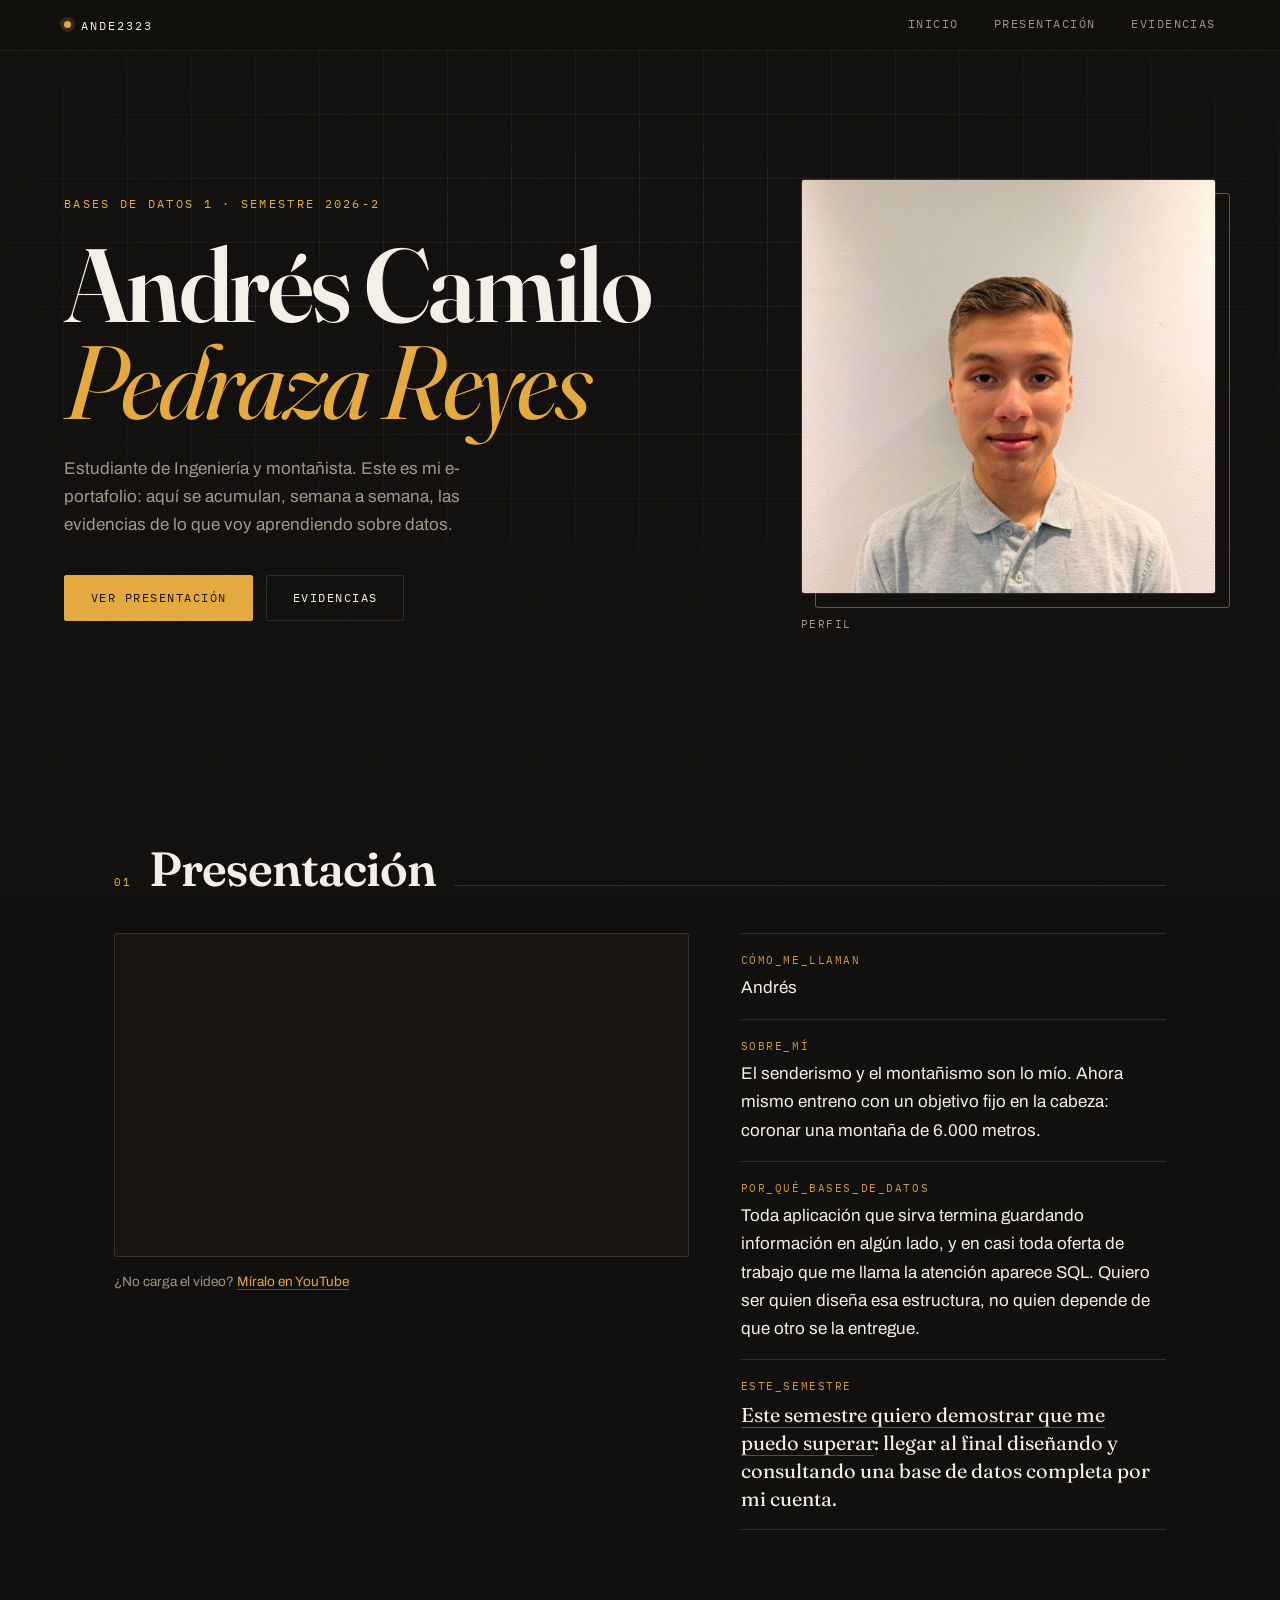
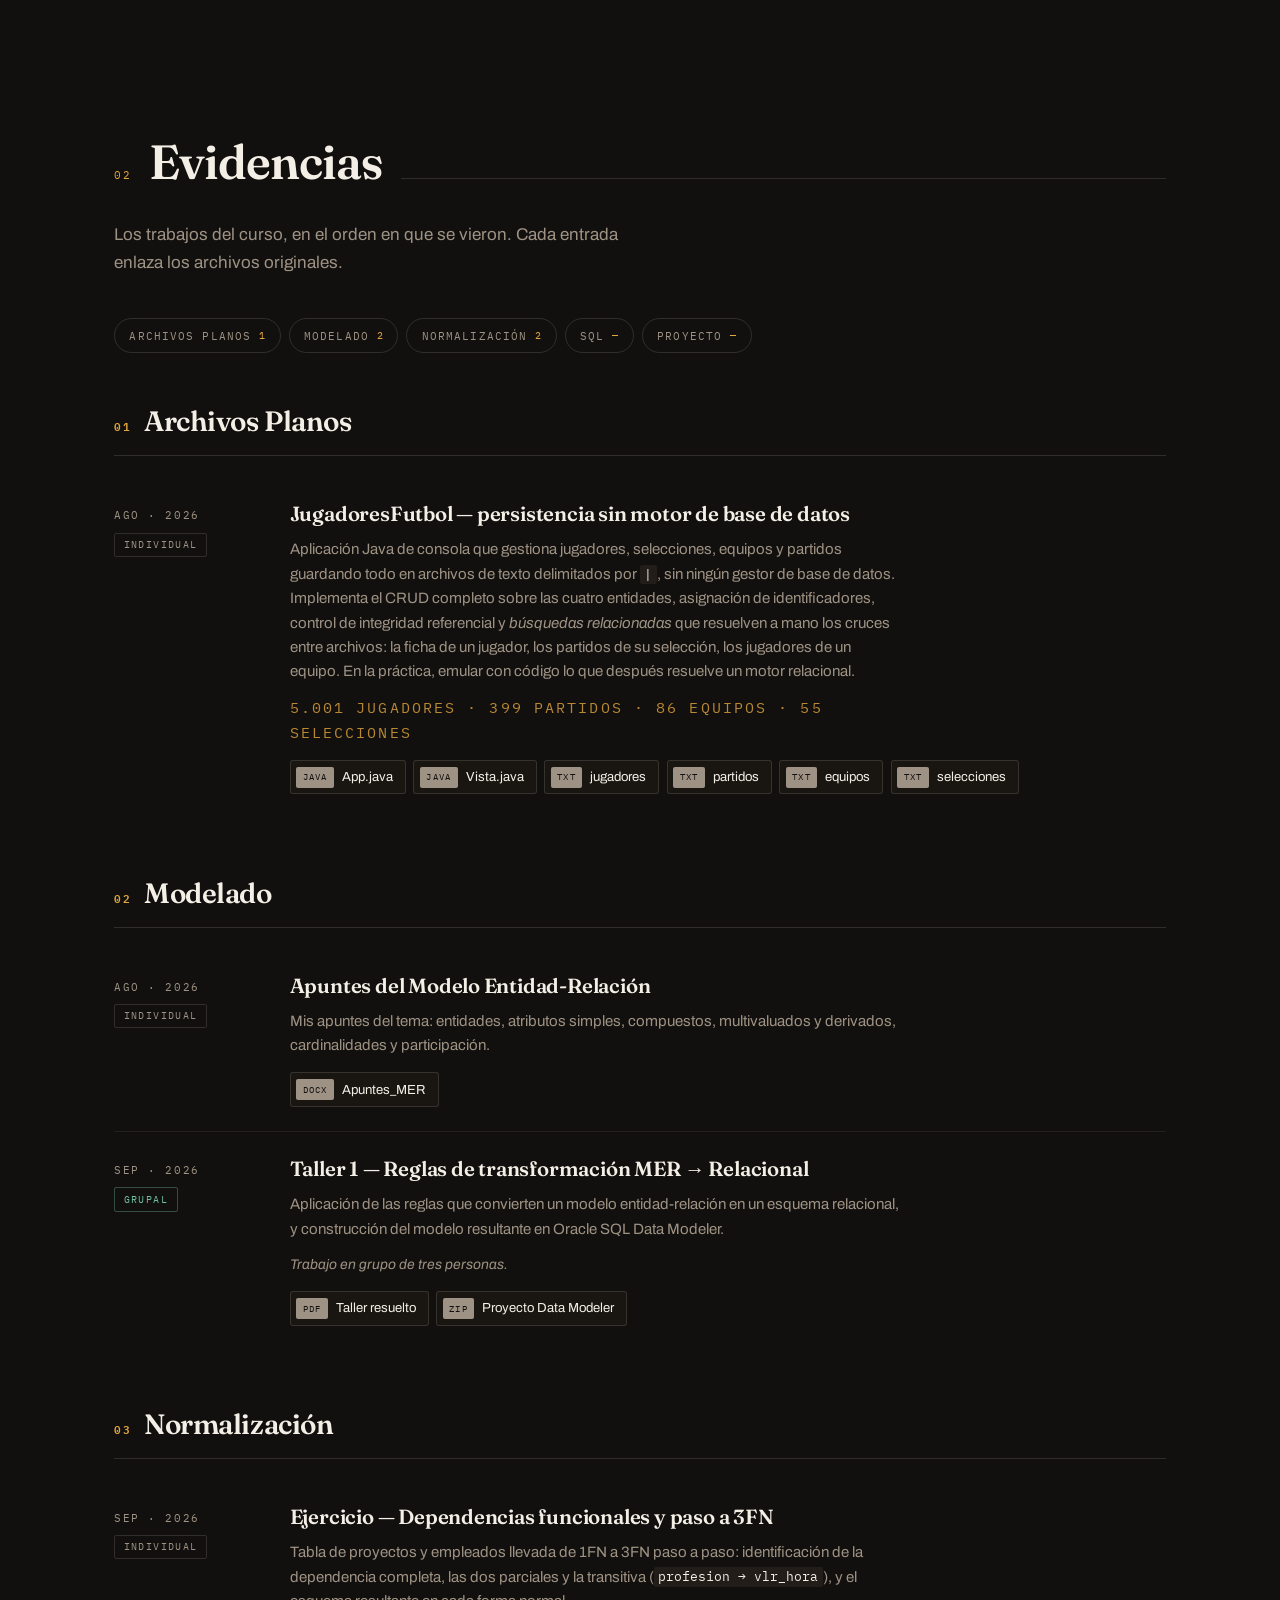
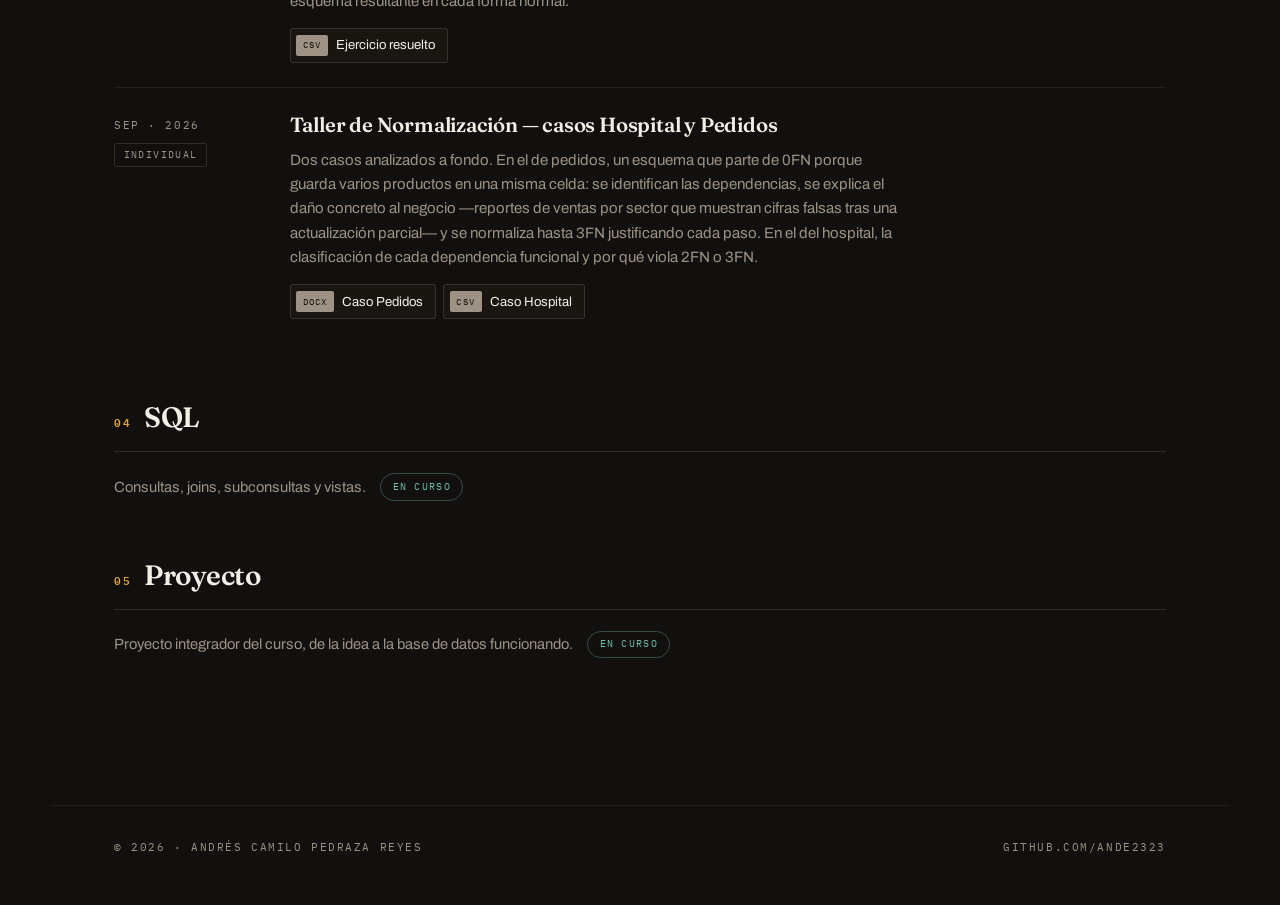
<file: index.html>
<!DOCTYPE html>
<html lang="es">
<head>
<meta charset="UTF-8">
<meta name="viewport" content="width=device-width, initial-scale=1.0">
<title>Andrés Camilo Pedraza Reyes — E-portafolio | Bases de Datos 1</title>
<meta name="description" content="E-portafolio académico de Andrés Camilo Pedraza Reyes para Bases de Datos 1. Presentación, evidencias de modelado, normalización, SQL y proyecto final.">

<link rel="preconnect" href="https://fonts.googleapis.com">
<link rel="preconnect" href="https://fonts.gstatic.com" crossorigin>
<link href="https://fonts.googleapis.com/css2?family=Fraunces:opsz,wght@9..144,400;9..144,600;9..144,700&family=Archivo:wght@400;500;600&family=IBM+Plex+Mono:wght@400;500&display=swap" rel="stylesheet">
<link rel="stylesheet" href="styles.css">
<link rel="icon" href="assets/avatar.svg" type="image/svg+xml">
</head>
<body>

<div class="grain" aria-hidden="true"></div>

<header class="nav">
  <a class="nav__brand" href="#inicio">
    <span class="nav__dot" aria-hidden="true"></span>
    Ande2323
  </a>
  <nav class="nav__links" aria-label="Navegación principal">
    <a href="#inicio">Inicio</a>
    <a href="#presentacion">Presentación</a>
    <a href="#evidencias">Evidencias</a>
  </nav>
</header>

<main>

  <!-- ══════════════ INICIO ══════════════ -->
  <section id="inicio" class="hero">
    <div class="hero__grid" aria-hidden="true"></div>

    <div class="hero__inner">
      <div class="hero__text">
        <p class="eyebrow reveal" style="--d:0ms">Bases de Datos 1 · Semestre 2026-2</p>
        <h1 class="reveal" style="--d:80ms">
          Andrés Camilo<br>
          <em>Pedraza Reyes</em>
        </h1>
        <p class="hero__lead reveal" style="--d:160ms">
          Estudiante de Ingeniería y montañista. Este es mi e-portafolio: aquí se
          acumulan, semana a semana, las evidencias de lo que voy aprendiendo
          sobre datos.
        </p>
        <div class="hero__cta reveal" style="--d:240ms">
          <a class="btn btn--solid" href="#presentacion">Ver presentación</a>
          <a class="btn btn--ghost" href="#evidencias">Evidencias</a>
        </div>
      </div>

      <figure class="hero__photo reveal" style="--d:200ms">
        <img src="assets/foto.jpg" alt="Andrés Camilo Pedraza Reyes" width="420" height="420">
        <figcaption>
          <span class="mono">perfil</span>
        </figcaption>
      </figure>
    </div>
  </section>

  <!-- ══════════════ PRESENTACIÓN ══════════════ -->
  <section id="presentacion" class="section">
    <div class="section__head">
      <span class="section__num mono">01</span>
      <h2>Presentación</h2>
      <span class="section__rule" aria-hidden="true"></span>
    </div>

    <div class="pres">

      <div class="pres__video">
        <div class="embed">
          <iframe src="https://www.youtube-nocookie.com/embed/spNyOkPSJHI"
                  title="Video de presentación — Andrés Camilo Pedraza Reyes"
                  loading="lazy"
                  allow="accelerometer; autoplay; clipboard-write; encrypted-media; gyroscope; picture-in-picture; web-share"
                  allowfullscreen></iframe>
        </div>
        <p class="pres__fallback">
          ¿No carga el video?
          <a href="https://youtu.be/spNyOkPSJHI" target="_blank" rel="noopener">Míralo en YouTube</a>
        </p>
      </div>

      <!-- Las cuatro respuestas, como un registro de una tabla -->
      <dl class="record">
        <div class="record__row">
          <dt class="mono">cómo_me_llaman</dt>
          <dd>Andrés</dd>
        </div>
        <div class="record__row">
          <dt class="mono">sobre_mí</dt>
          <dd>
            El senderismo y el montañismo son lo mío. Ahora mismo entreno con un
            objetivo fijo en la cabeza: coronar una montaña de 6.000 metros.
          </dd>
        </div>
        <div class="record__row">
          <dt class="mono">por_qué_bases_de_datos</dt>
          <dd>
            Toda aplicación que sirva termina guardando información en algún
            lado, y en casi toda oferta de trabajo que me llama la atención
            aparece SQL. Quiero ser quien diseña esa estructura, no quien depende
            de que otro se la entregue.
          </dd>
        </div>
        <div class="record__row record__row--accent">
          <dt class="mono">este_semestre</dt>
          <dd>
            <span class="quote">Este semestre quiero demostrar que me puedo superar</span>:
            llegar al final diseñando y consultando una base de datos completa por mi cuenta.
          </dd>
        </div>
      </dl>

    </div>
  </section>

  <!-- ══════════════ EVIDENCIAS ══════════════ -->
  <section id="evidencias" class="section">
    <div class="section__head">
      <span class="section__num mono">02</span>
      <h2>Evidencias</h2>
      <span class="section__rule" aria-hidden="true"></span>
    </div>

    <p class="section__intro">
      Los trabajos del curso, en el orden en que se vieron. Cada entrada enlaza
      los archivos originales.
    </p>

    <nav class="chips" aria-label="Categorías de evidencias">
      <a class="chip" href="#ev-planos">Archivos Planos <span class="chip__n mono">1</span></a>
      <a class="chip" href="#ev-modelado">Modelado <span class="chip__n mono">2</span></a>
      <a class="chip" href="#ev-normalizacion">Normalización <span class="chip__n mono">2</span></a>
      <a class="chip" href="#ev-sql">SQL <span class="chip__n mono">—</span></a>
      <a class="chip" href="#ev-proyecto">Proyecto <span class="chip__n mono">—</span></a>
    </nav>

    <!-- ── Archivos planos ── -->
    <div class="evgroup" id="ev-planos">
      <h3 class="evgroup__title"><span class="evgroup__num mono">01</span> Archivos Planos</h3>

      <article class="ev">
        <div class="ev__meta">
          <span class="mono">ago · 2026</span>
          <span class="tag mono">Individual</span>
        </div>
        <div class="ev__body">
          <h4>JugadoresFutbol — persistencia sin motor de base de datos</h4>
          <p>
            Aplicación Java de consola que gestiona jugadores, selecciones, equipos y
            partidos guardando todo en archivos de texto delimitados por <code>|</code>,
            sin ningún gestor de base de datos. Implementa el CRUD completo sobre las
            cuatro entidades, asignación de identificadores, control de integridad
            referencial y <em>búsquedas relacionadas</em> que resuelven a mano los cruces
            entre archivos: la ficha de un jugador, los partidos de su selección, los
            jugadores de un equipo. En la práctica, emular con código lo que después
            resuelve un motor relacional.
          </p>
          <p class="ev__dato mono">5.001 jugadores · 399 partidos · 86 equipos · 55 selecciones</p>
          <ul class="files">
            <li><a class="file" href="evidencias/archivos-planos/jugadores-futbol/App.java"><span class="file__ext mono">java</span>App.java</a></li>
            <li><a class="file" href="evidencias/archivos-planos/jugadores-futbol/Vista.java"><span class="file__ext mono">java</span>Vista.java</a></li>
            <li><a class="file" href="evidencias/archivos-planos/jugadores-futbol/jugadores.txt"><span class="file__ext mono">txt</span>jugadores</a></li>
            <li><a class="file" href="evidencias/archivos-planos/jugadores-futbol/partidos.txt"><span class="file__ext mono">txt</span>partidos</a></li>
            <li><a class="file" href="evidencias/archivos-planos/jugadores-futbol/equipos.txt"><span class="file__ext mono">txt</span>equipos</a></li>
            <li><a class="file" href="evidencias/archivos-planos/jugadores-futbol/selecciones.txt"><span class="file__ext mono">txt</span>selecciones</a></li>
          </ul>
        </div>
      </article>
    </div>

    <!-- ── Modelado ── -->
    <div class="evgroup" id="ev-modelado">
      <h3 class="evgroup__title"><span class="evgroup__num mono">02</span> Modelado</h3>

      <article class="ev">
        <div class="ev__meta">
          <span class="mono">ago · 2026</span>
          <span class="tag mono">Individual</span>
        </div>
        <div class="ev__body">
          <h4>Apuntes del Modelo Entidad-Relación</h4>
          <p>
            Mis apuntes del tema: entidades, atributos simples, compuestos,
            multivaluados y derivados, cardinalidades y participación.
          </p>
          <ul class="files">
            <li><a class="file" href="evidencias/modelado/apuntes-mer/Apuntes_MER.docx"><span class="file__ext mono">docx</span>Apuntes_MER</a></li>
          </ul>
        </div>
      </article>

      <article class="ev">
        <div class="ev__meta">
          <span class="mono">sep · 2026</span>
          <span class="tag tag--grupal mono">Grupal</span>
        </div>
        <div class="ev__body">
          <h4>Taller 1 — Reglas de transformación MER → Relacional</h4>
          <p>
            Aplicación de las reglas que convierten un modelo entidad-relación en un
            esquema relacional, y construcción del modelo resultante en Oracle SQL
            Data Modeler.
          </p>
          <p class="ev__nota">Trabajo en grupo de tres personas.</p>
          <ul class="files">
            <li><a class="file" href="evidencias/modelado/taller-reglas-transformacion/Taller1_BD1_Reglas_de_Transformacion_PR_GV_GC.pdf"><span class="file__ext mono">pdf</span>Taller resuelto</a></li>
            <li><a class="file" href="evidencias/modelado/taller-reglas-transformacion/TRANSFORMACION_V1_2026-2.zip"><span class="file__ext mono">zip</span>Proyecto Data Modeler</a></li>
          </ul>
        </div>
      </article>
    </div>

    <!-- ── Normalización ── -->
    <div class="evgroup" id="ev-normalizacion">
      <h3 class="evgroup__title"><span class="evgroup__num mono">03</span> Normalización</h3>

      <article class="ev">
        <div class="ev__meta">
          <span class="mono">sep · 2026</span>
          <span class="tag mono">Individual</span>
        </div>
        <div class="ev__body">
          <h4>Ejercicio — Dependencias funcionales y paso a 3FN</h4>
          <p>
            Tabla de proyectos y empleados llevada de 1FN a 3FN paso a paso:
            identificación de la dependencia completa, las dos parciales y la
            transitiva (<code>profesion → vlr_hora</code>), y el esquema resultante
            en cada forma normal.
          </p>
          <ul class="files">
            <li><a class="file" href="evidencias/normalizacion/ejercicio-dependencias/NormalizacionEjercicio.csv"><span class="file__ext mono">csv</span>Ejercicio resuelto</a></li>
          </ul>
        </div>
      </article>

      <article class="ev">
        <div class="ev__meta">
          <span class="mono">sep · 2026</span>
          <span class="tag mono">Individual</span>
        </div>
        <div class="ev__body">
          <h4>Taller de Normalización — casos Hospital y Pedidos</h4>
          <p>
            Dos casos analizados a fondo. En el de pedidos, un esquema que parte de 0FN
            porque guarda varios productos en una misma celda: se identifican las
            dependencias, se explica el daño concreto al negocio —reportes de ventas por
            sector que muestran cifras falsas tras una actualización parcial— y se
            normaliza hasta 3FN justificando cada paso. En el del hospital, la
            clasificación de cada dependencia funcional y por qué viola 2FN o 3FN.
          </p>
          <ul class="files">
            <li><a class="file" href="evidencias/normalizacion/taller-caso2/Caso2_Taller_Normalizacion.docx"><span class="file__ext mono">docx</span>Caso Pedidos</a></li>
            <li><a class="file" href="evidencias/normalizacion/taller-caso2/Hospital_Dependencias.csv"><span class="file__ext mono">csv</span>Caso Hospital</a></li>
          </ul>
        </div>
      </article>
    </div>

    <!-- ── Pendientes ── -->
    <div class="evgroup" id="ev-sql">
      <h3 class="evgroup__title"><span class="evgroup__num mono">04</span> SQL</h3>
      <p class="evgroup__vacio">
        Consultas, joins, subconsultas y vistas.
        <span class="pill">En curso</span>
      </p>
    </div>

    <div class="evgroup" id="ev-proyecto">
      <h3 class="evgroup__title"><span class="evgroup__num mono">05</span> Proyecto</h3>
      <p class="evgroup__vacio">
        Proyecto integrador del curso, de la idea a la base de datos funcionando.
        <span class="pill">En curso</span>
      </p>
    </div>
  </section>

</main>

<footer class="foot">
  <span class="mono">© 2026 · Andrés Camilo Pedraza Reyes</span>
  <a class="mono" href="https://github.com/Ande2323">github.com/Ande2323</a>
</footer>

</body>
</html>
</file>
<file: styles.css>
/* ═══════════════════════════════════════════════════════
   E-portafolio · Bases de Datos 1
   Paleta: tinta cálida + crema + ámbar
   ═══════════════════════════════════════════════════════ */

:root {
  --ink:      #12100E;
  --ink-2:    #191612;
  --ink-3:    #221D18;
  --cream:    #F4EFE6;
  --muted:    #9E9284;
  --amber:    #E3A63C;
  --teal:     #6FBFA5;
  --line:     rgba(244, 239, 230, 0.13);
  --line-soft:rgba(244, 239, 230, 0.07);

  --display: "Fraunces", Georgia, "Times New Roman", serif;
  --body:    "Archivo", "Segoe UI", Helvetica, sans-serif;
  --mono:    "IBM Plex Mono", "Consolas", monospace;

  --gutter: clamp(1.25rem, 5vw, 5.5rem);
  --maxw: 1180px;
}

*, *::before, *::after { box-sizing: border-box; }

html { scroll-behavior: smooth; }

body {
  margin: 0;
  background: var(--ink);
  color: var(--cream);
  font-family: var(--body);
  font-size: clamp(1rem, 0.96rem + 0.2vw, 1.0625rem);
  line-height: 1.65;
  -webkit-font-smoothing: antialiased;
  overflow-x: hidden;
}

/* Textura de grano sutil sobre todo el sitio */
.grain {
  position: fixed;
  inset: 0;
  pointer-events: none;
  z-index: 9;
  opacity: 0.5;
  mix-blend-mode: overlay;
  background-image: url("data:image/svg+xml,%3Csvg xmlns='http://www.w3.org/2000/svg' width='160' height='160'%3E%3Cfilter id='n'%3E%3CfeTurbulence type='fractalNoise' baseFrequency='0.85' numOctaves='3'/%3E%3C/filter%3E%3Crect width='160' height='160' filter='url(%23n)' opacity='0.35'/%3E%3C/svg%3E");
}

.mono {
  font-family: var(--mono);
  font-size: 0.7rem;
  letter-spacing: 0.14em;
  text-transform: uppercase;
}

/* ─────────────── NAV ─────────────── */

.nav {
  position: sticky;
  top: 0;
  z-index: 20;
  display: flex;
  align-items: center;
  justify-content: space-between;
  gap: 1rem;
  padding: 0.9rem var(--gutter);
  background: rgba(18, 16, 14, 0.82);
  backdrop-filter: blur(14px);
  border-bottom: 1px solid var(--line-soft);
}

.nav__brand {
  display: inline-flex;
  align-items: center;
  gap: 0.6rem;
  font-family: var(--mono);
  font-size: 0.78rem;
  letter-spacing: 0.16em;
  text-transform: uppercase;
  color: var(--cream);
  text-decoration: none;
}

.nav__dot {
  width: 7px;
  height: 7px;
  border-radius: 50%;
  background: var(--amber);
  box-shadow: 0 0 0 4px rgba(227, 166, 60, 0.16);
}

.nav__links {
  display: flex;
  gap: clamp(0.9rem, 3vw, 2.2rem);
}

.nav__links a {
  position: relative;
  font-family: var(--mono);
  font-size: 0.72rem;
  letter-spacing: 0.13em;
  text-transform: uppercase;
  color: var(--muted);
  text-decoration: none;
  padding-bottom: 2px;
  transition: color 0.25s ease;
}

.nav__links a::after {
  content: "";
  position: absolute;
  left: 0;
  bottom: 0;
  width: 100%;
  height: 1px;
  background: var(--amber);
  transform: scaleX(0);
  transform-origin: right;
  transition: transform 0.3s cubic-bezier(0.4, 0, 0.2, 1);
}

.nav__links a:hover { color: var(--cream); }
.nav__links a:hover::after { transform: scaleX(1); transform-origin: left; }

/* ─────────────── HERO ─────────────── */

.hero {
  position: relative;
  padding: clamp(3.5rem, 11vw, 8rem) var(--gutter) clamp(3rem, 8vw, 6rem);
  overflow: hidden;
}

/* Rejilla tipo "blueprint" detrás del hero */
.hero__grid {
  position: absolute;
  inset: -1px;
  background-image:
    linear-gradient(var(--line-soft) 1px, transparent 1px),
    linear-gradient(90deg, var(--line-soft) 1px, transparent 1px);
  background-size: 64px 64px;
  mask-image: radial-gradient(ellipse 90% 70% at 50% 30%, #000 20%, transparent 78%);
  -webkit-mask-image: radial-gradient(ellipse 90% 70% at 50% 30%, #000 20%, transparent 78%);
}

.hero__inner {
  position: relative;
  max-width: var(--maxw);
  margin: 0 auto;
  display: grid;
  grid-template-columns: 1.35fr 0.85fr;
  gap: clamp(2rem, 6vw, 5rem);
  align-items: center;
}

.eyebrow {
  font-family: var(--mono);
  font-size: 0.72rem;
  letter-spacing: 0.2em;
  text-transform: uppercase;
  color: var(--amber);
  margin: 0 0 1.4rem;
}

.hero h1 {
  font-family: var(--display);
  font-optical-sizing: auto;
  font-weight: 600;
  font-size: clamp(3rem, 10vw, 6.5rem);
  line-height: 0.94;
  letter-spacing: -0.025em;
  margin: 0 0 1.5rem;
}

.hero h1 em {
  font-style: italic;
  font-weight: 400;
  color: var(--amber);
}

.hero__lead {
  max-width: 46ch;
  color: var(--muted);
  margin: 0 0 2.2rem;
}

.hero__cta {
  display: flex;
  flex-wrap: wrap;
  gap: 0.8rem;
}

.btn {
  display: inline-block;
  padding: 0.8rem 1.6rem;
  font-family: var(--mono);
  font-size: 0.72rem;
  letter-spacing: 0.13em;
  text-transform: uppercase;
  text-decoration: none;
  border-radius: 2px;
  transition: transform 0.2s ease, background 0.25s ease, border-color 0.25s ease, color 0.25s ease;
}

.btn--solid {
  background: var(--amber);
  color: var(--ink);
  border: 1px solid var(--amber);
}

.btn--ghost {
  background: transparent;
  color: var(--cream);
  border: 1px solid var(--line);
}

.btn:hover { transform: translateY(-2px); }
.btn--ghost:hover { border-color: var(--amber); color: var(--amber); }

/* Foto / avatar */
.hero__photo {
  margin: 0;
  position: relative;
}

.hero__photo img {
  display: block;
  width: 100%;
  height: auto;
  aspect-ratio: 1 / 1;
  object-fit: cover;
  object-position: center 25%; /* sube el encuadre para centrar el rostro */
  border-radius: 3px;
  border: 1px solid var(--line);
  filter: saturate(0.95);
}

/* Marco desfasado, detalle editorial */
.hero__photo::before {
  content: "";
  position: absolute;
  inset: 14px -14px auto 14px;
  aspect-ratio: 1 / 1;
  border: 1px solid var(--amber);
  border-radius: 3px;
  opacity: 0.45;
  z-index: -1;
}

.hero__photo figcaption {
  margin-top: 0.9rem;
  color: var(--muted);
}

/* ─────────────── SECCIONES ─────────────── */

.section {
  max-width: var(--maxw);
  margin: 0 auto;
  padding: clamp(3rem, 8vw, 6rem) var(--gutter);
}

.section__head {
  display: flex;
  align-items: baseline;
  gap: 1.1rem;
  margin-bottom: 1.2rem;
}

.section__num { color: var(--amber); }

.section__head h2 {
  font-family: var(--display);
  font-weight: 600;
  font-size: clamp(1.9rem, 5vw, 3rem);
  letter-spacing: -0.02em;
  margin: 0;
}

.section__rule {
  flex: 1;
  height: 1px;
  background: var(--line);
}

.section__intro {
  color: var(--muted);
  max-width: 54ch;
  margin: 0 0 2.6rem;
}

/* ─────────────── PRESENTACIÓN ─────────────── */

.pres {
  display: grid;
  grid-template-columns: 1.15fr 0.85fr;
  gap: clamp(1.6rem, 4vw, 3.2rem);
  align-items: start;
  margin-top: 1.6rem;
}

.embed {
  position: relative;
  aspect-ratio: 16 / 9;
  border: 1px solid var(--line);
  border-radius: 3px;
  overflow: hidden;
  background: var(--ink-2);
}

.embed iframe {
  position: absolute;
  inset: 0;
  width: 100%;
  height: 100%;
  border: 0;
}

/* Enlace de respaldo, por si el iframe no carga */
.pres__fallback {
  margin: 0.85rem 0 0;
  font-size: 0.85rem;
  color: var(--muted);
}

.pres__fallback a {
  color: var(--amber);
  text-decoration: none;
  border-bottom: 1px solid rgba(227, 166, 60, 0.4);
  transition: border-color 0.25s ease;
}

.pres__fallback a:hover { border-color: var(--amber); }

/* Las respuestas, presentadas como un registro de tabla */
.record {
  margin: 0;
  border-top: 1px solid var(--line);
}

.record__row {
  display: grid;
  gap: 0.3rem;
  padding: 1.05rem 0;
  border-bottom: 1px solid var(--line);
  transition: background 0.25s ease;
}

.record__row:hover { background: rgba(244, 239, 230, 0.022); }

.record dt {
  color: var(--amber);
  opacity: 0.9;
}

.record dd {
  margin: 0;
  color: var(--cream);
}

.record__row--accent dd {
  font-family: var(--display);
  font-size: 1.25rem;
  line-height: 1.4;
  color: var(--cream);
}

.quote { border-bottom: 1px solid rgba(227, 166, 60, 0.4); }

/* ─────────────── EVIDENCIAS ─────────────── */

/* Menú de categorías */
.chips {
  display: flex;
  flex-wrap: wrap;
  gap: 0.5rem;
  margin: 0 0 2.8rem;
}

.chip {
  display: inline-flex;
  align-items: center;
  gap: 0.5rem;
  padding: 0.45rem 0.9rem;
  font-family: var(--mono);
  font-size: 0.7rem;
  letter-spacing: 0.1em;
  text-transform: uppercase;
  color: var(--muted);
  text-decoration: none;
  border: 1px solid var(--line);
  border-radius: 100px;
  transition: color 0.25s ease, border-color 0.25s ease;
}

.chip:hover { color: var(--cream); border-color: var(--amber); }

.chip__n {
  font-size: 0.65rem;
  color: var(--amber);
  letter-spacing: 0;
}

/* Grupo por categoría */
.evgroup { margin-bottom: 3.2rem; }

.evgroup__title {
  display: flex;
  align-items: baseline;
  gap: 0.8rem;
  font-family: var(--display);
  font-weight: 600;
  font-size: clamp(1.35rem, 3vw, 1.75rem);
  letter-spacing: -0.015em;
  margin: 0 0 1.3rem;
  padding-bottom: 0.7rem;
  border-bottom: 1px solid var(--line);
}

.evgroup__num { color: var(--amber); }

.evgroup__vacio {
  display: flex;
  flex-wrap: wrap;
  align-items: center;
  gap: 0.9rem;
  color: var(--muted);
  font-size: 0.92rem;
  margin: 0;
}

/* Una evidencia */
.ev {
  display: grid;
  grid-template-columns: 150px 1fr;
  gap: 1.6rem;
  padding: 1.5rem 0;
  border-bottom: 1px solid var(--line-soft);
}

.ev:last-child { border-bottom: 0; }

.ev__meta {
  display: flex;
  flex-direction: column;
  align-items: flex-start;
  gap: 0.5rem;
  color: var(--muted);
  padding-top: 0.3rem;
}

.tag {
  padding: 0.2rem 0.55rem;
  font-size: 0.6rem;
  color: var(--muted);
  border: 1px solid var(--line);
  border-radius: 2px;
}

.tag--grupal { color: var(--teal); border-color: rgba(111, 191, 165, 0.35); }

.ev__body h4 {
  font-family: var(--display);
  font-weight: 600;
  font-size: 1.28rem;
  line-height: 1.3;
  letter-spacing: -0.01em;
  margin: 0 0 0.6rem;
}

.ev--destacada .ev__body h4 { color: var(--amber); }

.ev__body p {
  color: var(--muted);
  font-size: 0.94rem;
  line-height: 1.62;
  margin: 0 0 0.8rem;
  max-width: 68ch;
}

.ev__body code {
  font-family: var(--mono);
  font-size: 0.85em;
  color: var(--cream);
  background: var(--ink-3);
  padding: 0.1em 0.38em;
  border-radius: 2px;
}

.ev__dato { color: var(--amber) !important; opacity: 0.8; }
.ev__nota { font-style: italic; font-size: 0.87rem !important; }

/* Archivos de cada evidencia */
.files {
  list-style: none;
  display: flex;
  flex-wrap: wrap;
  gap: 0.45rem;
  margin: 0.9rem 0 0;
  padding: 0;
}

.file {
  display: inline-flex;
  align-items: center;
  gap: 0.5rem;
  padding: 0.35rem 0.75rem 0.35rem 0.35rem;
  font-size: 0.82rem;
  color: var(--cream);
  text-decoration: none;
  background: var(--ink-2);
  border: 1px solid var(--line);
  border-radius: 3px;
  transition: border-color 0.25s ease, background 0.25s ease, transform 0.2s ease;
}

.file:hover {
  background: var(--ink-3);
  border-color: var(--amber);
  transform: translateY(-1px);
}

.file__ext {
  padding: 0.18rem 0.4rem;
  font-size: 0.58rem;
  color: var(--ink);
  background: var(--muted);
  border-radius: 2px;
}

.file--main .file__ext { background: var(--amber); }
.file--main { border-color: rgba(227, 166, 60, 0.4); }

.pill {
  align-self: flex-start;
  padding: 0.28rem 0.7rem;
  font-family: var(--mono);
  font-size: 0.62rem;
  letter-spacing: 0.13em;
  text-transform: uppercase;
  color: var(--teal);
  border: 1px solid rgba(111, 191, 165, 0.35);
  border-radius: 100px;
}

/* ─────────────── PIE ─────────────── */

.foot {
  display: flex;
  flex-wrap: wrap;
  align-items: center;
  justify-content: space-between;
  gap: 0.8rem;
  max-width: var(--maxw);
  margin: 0 auto;
  padding: 2rem var(--gutter) 3rem;
  border-top: 1px solid var(--line-soft);
  color: var(--muted);
}

.foot a {
  color: var(--muted);
  text-decoration: none;
  transition: color 0.25s ease;
}

.foot a:hover { color: var(--amber); }

/* ─────────────── PÁGINA DE DOCUMENTO (evidencias) ─────────────── */

.doc {
  max-width: 820px;
  margin: 0 auto;
  padding: clamp(2.5rem, 7vw, 4.5rem) var(--gutter);
}

.doc h1 {
  font-family: var(--display);
  font-weight: 600;
  font-size: clamp(2rem, 5.5vw, 3.1rem);
  line-height: 1.08;
  letter-spacing: -0.025em;
  margin: 0 0 1.4rem;
}

.doc h2 {
  font-family: var(--display);
  font-weight: 600;
  font-size: clamp(1.4rem, 3.5vw, 1.9rem);
  letter-spacing: -0.015em;
  margin: 2.8rem 0 1rem;
  padding-bottom: 0.5rem;
  border-bottom: 1px solid var(--line);
}

.doc h3 {
  font-family: var(--display);
  font-weight: 600;
  font-size: 1.22rem;
  margin: 2rem 0 0.7rem;
  color: var(--amber);
}

.doc h4 {
  font-family: var(--mono);
  font-size: 0.78rem;
  letter-spacing: 0.1em;
  text-transform: uppercase;
  color: var(--muted);
  margin: 1.6rem 0 0.6rem;
}

.doc p { margin: 0 0 1.1rem; }

.doc strong { color: var(--cream); font-weight: 600; }
.doc em { color: var(--muted); }

.doc a { color: var(--amber); text-decoration: none; border-bottom: 1px solid rgba(227, 166, 60, 0.35); }
.doc a:hover { border-color: var(--amber); }

.doc ul, .doc ol { margin: 0 0 1.2rem; padding-left: 1.3rem; }
.doc li { margin-bottom: 0.4rem; }
.doc li::marker { color: var(--amber); }

.doc code {
  font-family: var(--mono);
  font-size: 0.85em;
  color: var(--cream);
  background: var(--ink-3);
  padding: 0.12em 0.4em;
  border-radius: 2px;
}

.doc hr {
  border: 0;
  border-top: 1px solid var(--line-soft);
  margin: 2.6rem 0;
}

.doc blockquote {
  margin: 0 0 1.2rem;
  padding-left: 1.1rem;
  border-left: 2px solid var(--amber);
  color: var(--muted);
}

/* Tablas del documento: el elemento central de esta evidencia */
.doc table {
  width: 100%;
  border-collapse: collapse;
  margin: 0 0 1.8rem;
  font-size: 0.89rem;
}

.doc thead th {
  font-family: var(--mono);
  font-size: 0.66rem;
  font-weight: 500;
  letter-spacing: 0.12em;
  text-transform: uppercase;
  color: var(--amber);
  text-align: left;
  padding: 0.65rem 0.8rem;
  border-bottom: 1px solid var(--line);
  white-space: nowrap;
}

.doc tbody td {
  padding: 0.6rem 0.8rem;
  border-bottom: 1px solid var(--line-soft);
  vertical-align: top;
  color: var(--muted);
}

.doc tbody tr:hover td { background: rgba(244, 239, 230, 0.022); }
.doc tbody td:first-child { color: var(--cream); }

.doc .tabla-scroll { overflow-x: auto; }

/* ─────────────── ANIMACIÓN DE ENTRADA ─────────────── */

.reveal {
  opacity: 0;
  transform: translateY(18px);
  animation: rise 0.75s cubic-bezier(0.22, 1, 0.36, 1) forwards;
  animation-delay: var(--d, 0ms);
}

@keyframes rise {
  to { opacity: 1; transform: none; }
}

/* ─────────────── ACCESIBILIDAD ─────────────── */

:focus-visible {
  outline: 2px solid var(--amber);
  outline-offset: 3px;
}

@media (prefers-reduced-motion: reduce) {
  html { scroll-behavior: auto; }
  .reveal { animation: none; opacity: 1; transform: none; }
  *, *::before, *::after {
    transition-duration: 0.01ms !important;
    animation-duration: 0.01ms !important;
  }
}

/* ─────────────── RESPONSIVE ─────────────── */

@media (max-width: 860px) {
  .hero__inner { grid-template-columns: 1fr; }
  .hero__photo { order: -1; max-width: 260px; }
  .pres { grid-template-columns: 1fr; }
}

@media (max-width: 720px) {
  .ev { grid-template-columns: 1fr; gap: 0.75rem; }
  .ev__meta { flex-direction: row; align-items: center; padding-top: 0; }
  .doc table { font-size: 0.82rem; }
  .doc thead th, .doc tbody td { padding: 0.5rem 0.55rem; }
}

@media (max-width: 560px) {
  .nav { flex-direction: column; align-items: flex-start; gap: 0.6rem; }
  .section__head { flex-wrap: wrap; }
  .section__rule { display: none; }
}
</file>
